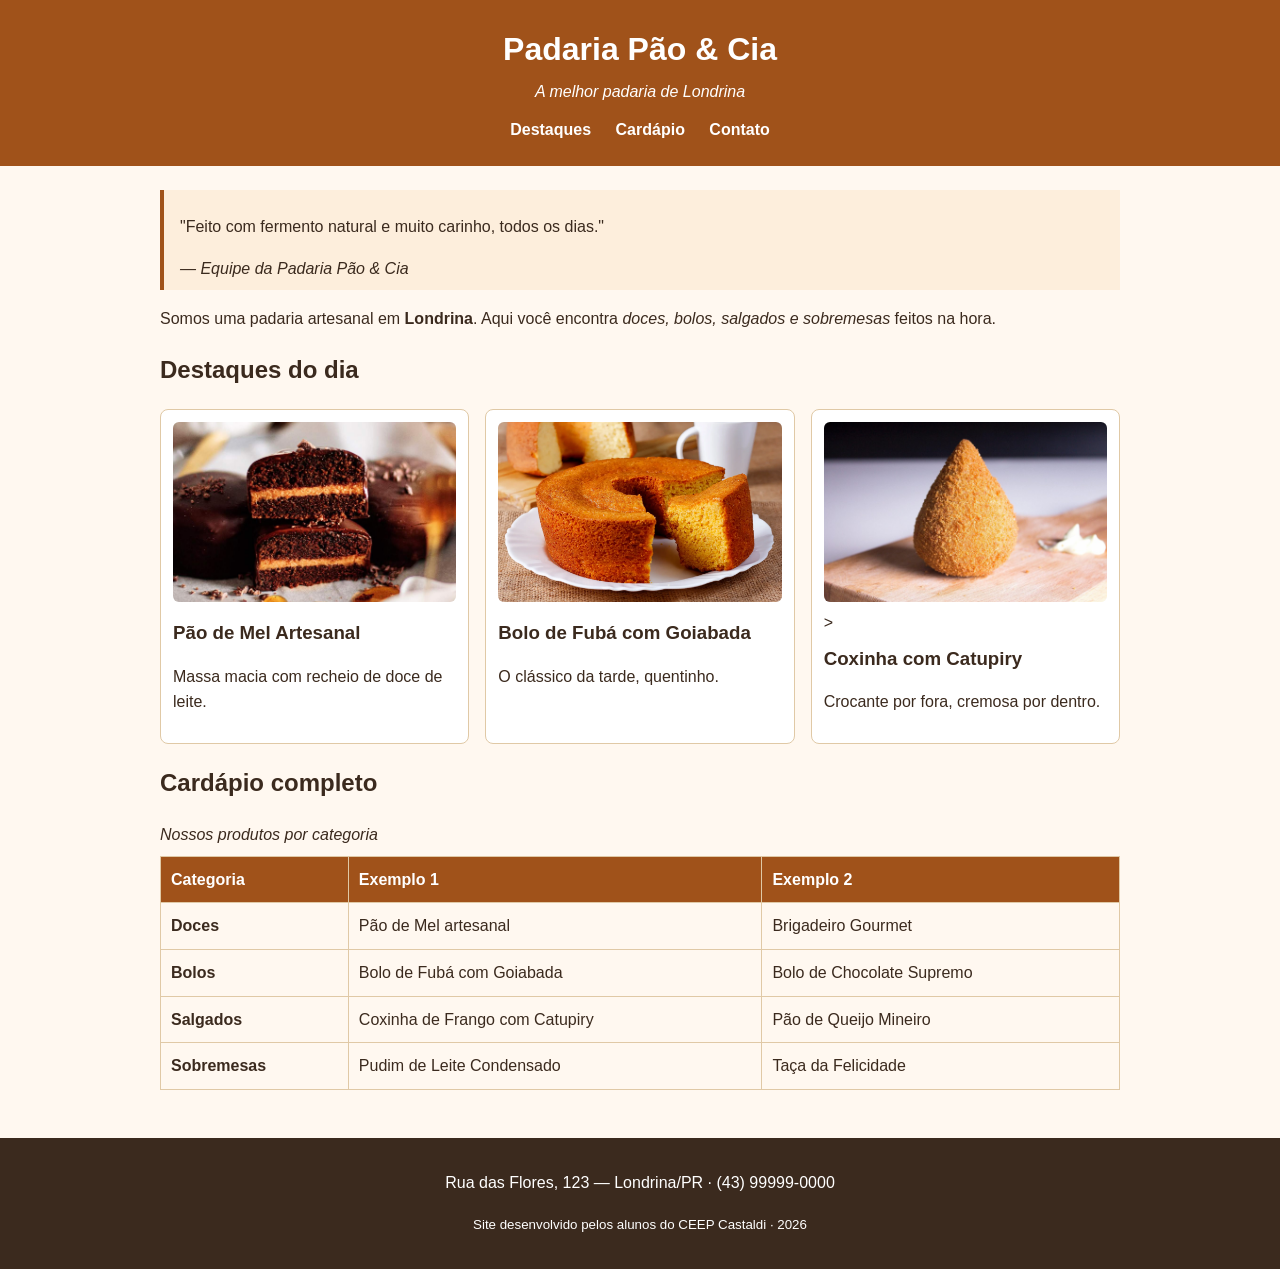
<file: index.html>
<!DOCTYPE html>
<html lang="pt-BR">
<head>
    <meta charset="UTF-8">
    <meta name="viewport" content="width=device-width, initial-scale=1.0">
    <title>Padaria em Londrina</title>
    <link rel="stylesheet" href="style.css">
</head>
<body>

    <!-- CABEÇALHO: identidade + menu de navegação -->
    <header class="cabecalho">
        <h1>Padaria Pão &amp; Cia</h1>
        <p class="subtitulo">A melhor padaria de Londrina</p>
        <nav class="menu">
            <a href="destaques.html">Destaques</a>
            <a href="cardapio.html">Cardápio</a>
            <a href="contato.html">Contato</a>
        </nav>
    </header>

    <main>

        <!-- APRESENTAÇÃO: tags de autoria (blockquote, cite, strong, em) -->
        <section class="intro">
            <blockquote>
                <p>"Feito com fermento natural e muito carinho, todos os dias."</p>
                <cite>— Equipe da Padaria Pão &amp; Cia</cite>
            </blockquote>
            <p>Somos uma padaria artesanal em <strong>Londrina</strong>. Aqui você encontra
               <em>doces, bolos, salgados e sobremesas</em> feitos na hora.</p>
        </section>

        <!-- DESTAQUES: cards em Flexbox -->
        <section id="destaques" class="destaques">
            <h2>Destaques do dia</h2>
            <div class="cards">
                <article class="card">
                    <!-- Troque a URL abaixo pelo caminho da sua foto: src="img/pao-de-mel.jpg" -->
                    <img src="pão de mel luana.jpg" alt="Pão de mel artesanal coberto com chocolate" width="250" height="250">
                    <h3>Pão de Mel Artesanal</h3>
                    <p>Massa macia com recheio de doce de leite.</p>
                </article>
                <article class="card">
                    <img src="bolo de fuba luana.webp" alt="Fatia de bolo de fubá com goiabada" width="250" height="250">
                    <h3>Bolo de Fubá com Goiabada</h3>
                    <p>O clássico da tarde, quentinho.</p>
                </article>
                <article class="card">
                    <img src="coxinha luana.jpg" alt="Coxinha de frango com catupiry" width="250" height="250">>
                
                    <h3>Coxinha com Catupiry</h3>
                    <p>Crocante por fora, cremosa por dentro.</p>
                </article>
            </div>
        </section>

        <!-- CARDÁPIO: a tabela original, agora semântica e estilizada -->
        <section id="cardapio" class="cardapio">
            <h2>Cardápio completo</h2>
            <table class="tabela-cardapio">
                <caption>Nossos produtos por categoria</caption>
                <thead>
                    <tr>
                        <th scope="col">Categoria</th>
                        <th scope="col">Exemplo 1</th>
                        <th scope="col">Exemplo 2</th>
                    </tr>
                </thead>
                <tbody>
                    <tr>
                        <td><strong>Doces</strong></td>
                        <td>Pão de Mel artesanal</td>
                        <td>Brigadeiro Gourmet</td>
                    </tr>
                    <tr>
                        <td><strong>Bolos</strong></td>
                        <td>Bolo de Fubá com Goiabada</td>
                        <td>Bolo de Chocolate Supremo</td>
                    </tr>
                    <tr>
                        <td><strong>Salgados</strong></td>
                        <td>Coxinha de Frango com Catupiry</td>
                        <td>Pão de Queijo Mineiro</td>
                    </tr>
                    <tr>
                        <td><strong>Sobremesas</strong></td>
                        <td>Pudim de Leite Condensado</td>
                        <td>Taça da Felicidade</td>
                    </tr>
                </tbody>
            </table>
        </section>

    </main>

    <!-- RODAPÉ -->
    <footer id="contato" class="rodape">
        <p>Rua das Flores, 123 — Londrina/PR · (43) 99999-0000</p>
        <p><small>Site desenvolvido pelos alunos do CEEP Castaldi · 2026</small></p>
    </footer>

</body>
</html>
</file>
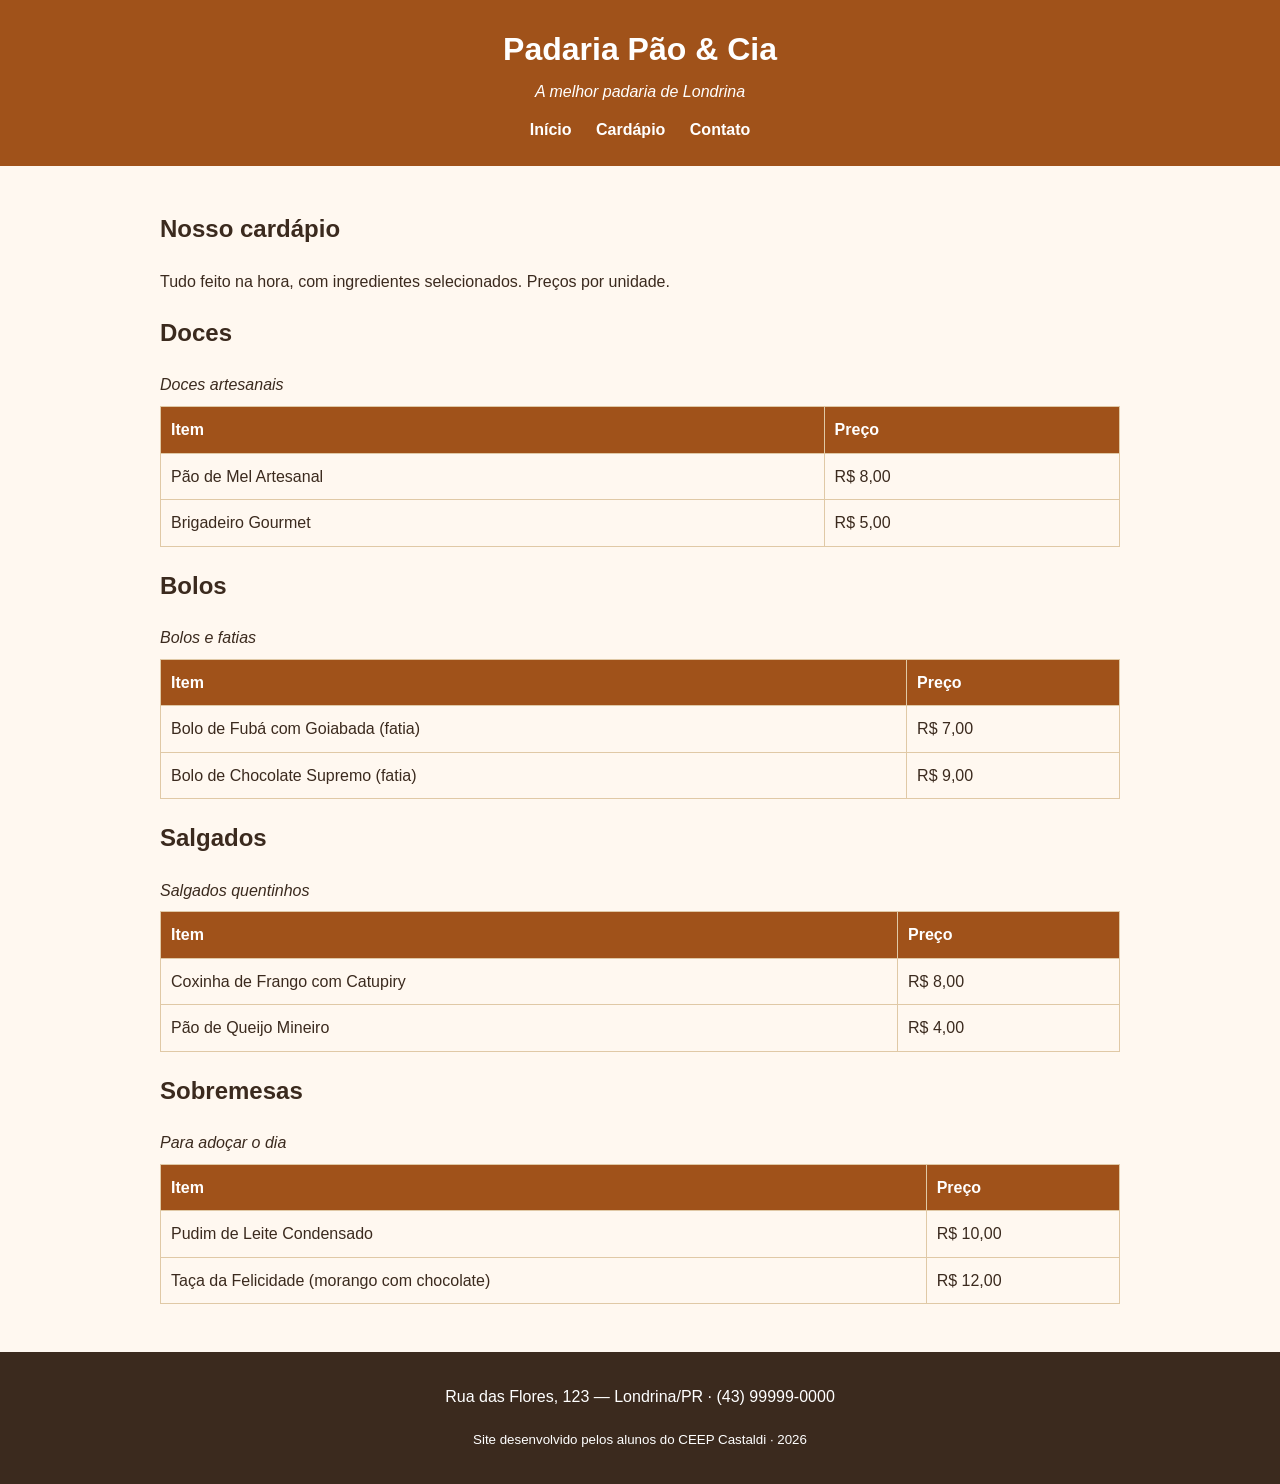
<file: cardapio.html>
<!DOCTYPE html>
<html lang="pt-BR">
<head>
    <meta charset="UTF-8">
    <meta name="viewport" content="width=device-width, initial-scale=1.0">
    <title>Cardápio — Padaria Pão &amp; Cia</title>
    <!-- Mesma folha de estilo do index.html: a página já nasce estilizada -->
    <link rel="stylesheet" href="style.css">
</head>
<body>

    <!-- CABEÇALHO: igual ao do index, com o menu ligando as páginas -->
    <header class="cabecalho">
        <h1>Padaria Pão &amp; Cia</h1>
        <p class="subtitulo">A melhor padaria de Londrina</p>
        <nav class="menu">
            <a href="index.html">Início</a>
            <a href="cardapio.html">Cardápio</a>
            <a href="index.html#contato">Contato</a>
        </nav>
    </header>

    <main>

        <section class="intro">
            <h2>Nosso cardápio</h2>
            <p>Tudo feito na hora, com ingredientes selecionados. Preços por unidade.</p>
        </section>

        <!-- DOCES -->
        <section class="cardapio">
            <h2>Doces</h2>
            <table class="tabela-cardapio">
                <caption>Doces artesanais</caption>
                <thead>
                    <tr>
                        <th scope="col">Item</th>
                        <th scope="col">Preço</th>
                    </tr>
                </thead>
                <tbody>
                    <tr><td>Pão de Mel Artesanal</td><td>R$ 8,00</td></tr>
                    <tr><td>Brigadeiro Gourmet</td><td>R$ 5,00</td></tr>
                </tbody>
            </table>
        </section>

        <!-- BOLOS -->
        <section class="cardapio">
            <h2>Bolos</h2>
            <table class="tabela-cardapio">
                <caption>Bolos e fatias</caption>
                <thead>
                    <tr>
                        <th scope="col">Item</th>
                        <th scope="col">Preço</th>
                    </tr>
                </thead>
                <tbody>
                    <tr><td>Bolo de Fubá com Goiabada (fatia)</td><td>R$ 7,00</td></tr>
                    <tr><td>Bolo de Chocolate Supremo (fatia)</td><td>R$ 9,00</td></tr>
                </tbody>
            </table>
        </section>

        <!-- SALGADOS -->
        <section class="cardapio">
            <h2>Salgados</h2>
            <table class="tabela-cardapio">
                <caption>Salgados quentinhos</caption>
                <thead>
                    <tr>
                        <th scope="col">Item</th>
                        <th scope="col">Preço</th>
                    </tr>
                </thead>
                <tbody>
                    <tr><td>Coxinha de Frango com Catupiry</td><td>R$ 8,00</td></tr>
                    <tr><td>Pão de Queijo Mineiro</td><td>R$ 4,00</td></tr>
                </tbody>
            </table>
        </section>

        <!-- SOBREMESAS -->
        <section class="cardapio">
            <h2>Sobremesas</h2>
            <table class="tabela-cardapio">
                <caption>Para adoçar o dia</caption>
                <thead>
                    <tr>
                        <th scope="col">Item</th>
                        <th scope="col">Preço</th>
                    </tr>
                </thead>
                <tbody>
                    <tr><td>Pudim de Leite Condensado</td><td>R$ 10,00</td></tr>
                    <tr><td>Taça da Felicidade (morango com chocolate)</td><td>R$ 12,00</td></tr>
                </tbody>
            </table>
        </section>

    </main>

    <footer class="rodape">
        <p>Rua das Flores, 123 — Londrina/PR · (43) 99999-0000</p>
        <p><small>Site desenvolvido pelos alunos do CEEP Castaldi · 2026</small></p>
    </footer>

</body>
</html>
</file>
<file: style.css>
style.css
100%
/* =========================================================
   PADARIA PÃO & CIA — CSS do Encontro 1
   Paleta com contraste aprovado no padrão WCAG AA
   ========================================================= */

/* box-sizing: a largura já inclui padding e borda (Box Model) */
* {
    box-sizing: border-box;
}

body {
    font-family: Arial, Helvetica, sans-serif;
    line-height: 1.6;
    margin: 0;
    color: #3B2A1E;             /* marrom escuro (texto) */
    background-color: #FFF8F0;  /* creme (fundo) */
}

/* ===== Cabeçalho ===== */
.cabecalho {
    background-color: #A0521A;  /* âmbar escuro — texto branco tem contraste AA */
    color: #FFFFFF;
    text-align: center;
    padding: 24px 16px;
}

.cabecalho h1 {
    margin: 0;
}

.subtitulo {
    margin: 4px 0 12px;
    font-style: italic;
}

.menu a {
    color: #FFFFFF;
    text-decoration: none;
    margin: 0 10px;
    font-weight: bold;
}

.menu a:hover {
    text-decoration: underline;
}

/* ===== Área central ===== */
main {
    max-width: 960px;
    margin: 0 auto;    /* centraliza a página */
    padding: 24px 16px;
}

blockquote {
    border-left: 4px solid #A0521A;
    margin: 0 0 16px;
    padding: 8px 16px;
    background-color: #FDEEDC;
}

/* ===== Cards de destaque (Flexbox) ===== */
.cards {
    display: flex;         /* coloca os cards lado a lado */
    flex-wrap: wrap;       /* quebra a linha em telas menores */
    gap: 16px;             /* espaço entre os cards */
}

.card {
    flex: 1 1 250px;       /* cresce, encolhe, largura base 250px */
    border: 1px solid #E0C9A6;
    border-radius: 8px;
    padding: 12px;
    background-color: #FFFFFF;
}

.card img {
    width: 100%;
    height: 180px;
    object-fit: cover;     /* recorta a imagem sem deformar */
    border-radius: 6px;
}

.card h3 {
    margin: 8px 0 4px;
}

/* ===== Tabela do cardápio ===== */
.tabela-cardapio {
    width: 100%;
    border-collapse: collapse;   /* junta as bordas das células */
    margin-top: 8px;
}

.tabela-cardapio caption {
    text-align: left;
    font-style: italic;
    margin-bottom: 8px;
}

.tabela-cardapio th,
.tabela-cardapio td {
    border: 1px solid #E0C9A6;
    padding: 10px;
    text-align: left;
}

.tabela-cardapio thead {
    background-color: #A0521A;
    color: #FFFFFF;
}

/* ===== Rodapé ===== */
.rodape {
    background-color: #3B2A1E;
    color: #FFFFFF;
    text-align: center;
    padding: 16px;
    margin-top: 24px;
}
Exibindo style.css…
</file>
